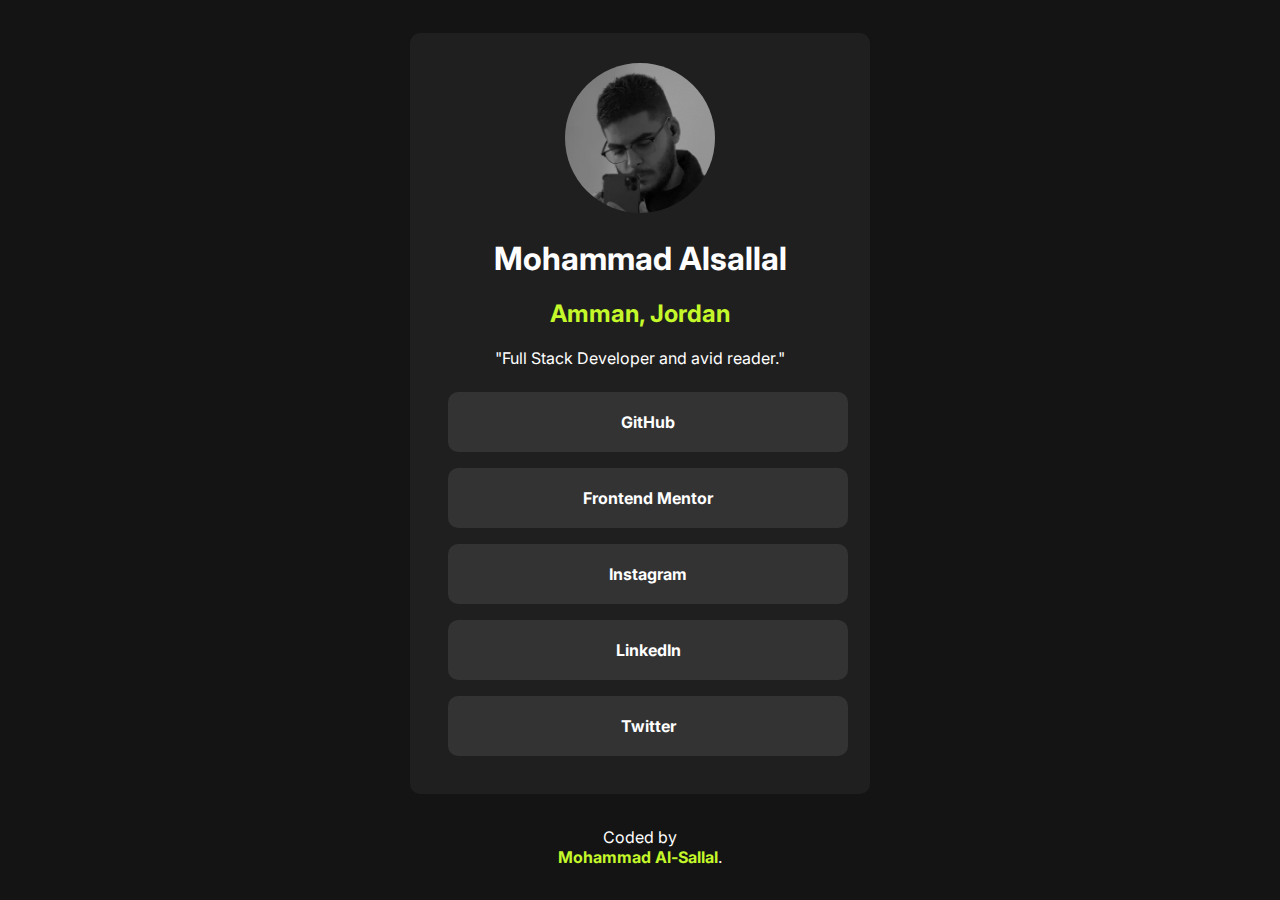
<file: index.html>
<!DOCTYPE html>
<html lang="en">
  <head>
    <meta charset="UTF-8">
    <meta name="viewport" content="width=device-width, initial-scale=1.0">
    <link rel="icon" type="image/png" sizes="32x32"
      href="social-links-profile-main/assets/images/favicon-32x32.png">
    <link rel="stylesheet" href="social-links-profile-main/style.css">
    <title>Frontend Mentor | Social links profile</title>
  </head>
  <body>

    <div class="container">
      <img class="PFP"
        src="social-links-profile-main/assets/images/FullSizeRender.jpg"
        alt="pfp">
      <h1>Mohammad Alsallal</h1>
      <h2>Amman, Jordan</h2>
      <p>"Full Stack Developer and avid reader."</p>
      <div class="Lnks"><a href="https://github.com/mohasallal">GitHub</a></div>
      <div class="Lnks"><a
          href="https://www.frontendmentor.io/profile/mohasallal">Frontend
          Mentor</a></div>
      <div class="Lnks"><a
          href="https://www.instagram.com/sallal04/">Instagram</a></div>
      <div class="Lnks"><a
          href="https://www.linkedin.com/in/mohammad-al-sallal-1731142b5/">LinkedIn</a></div>
      <div class="Lnks"><a
          href="https://twitter.com/RealMrSallal">Twitter</a></div>
    </div>
    <div class="attribution">
      <!-- Challenge by <a href="https://www.frontendmentor.io?ref=challenge"
        target="_blank">Frontend Mentor</a>. -->
      Coded by <br><a
        href="https://mohasallal.github.io/social-links-profile/">Mohammad
        Al-Sallal</a>.
    </div>
  </body>
</html>
</file>
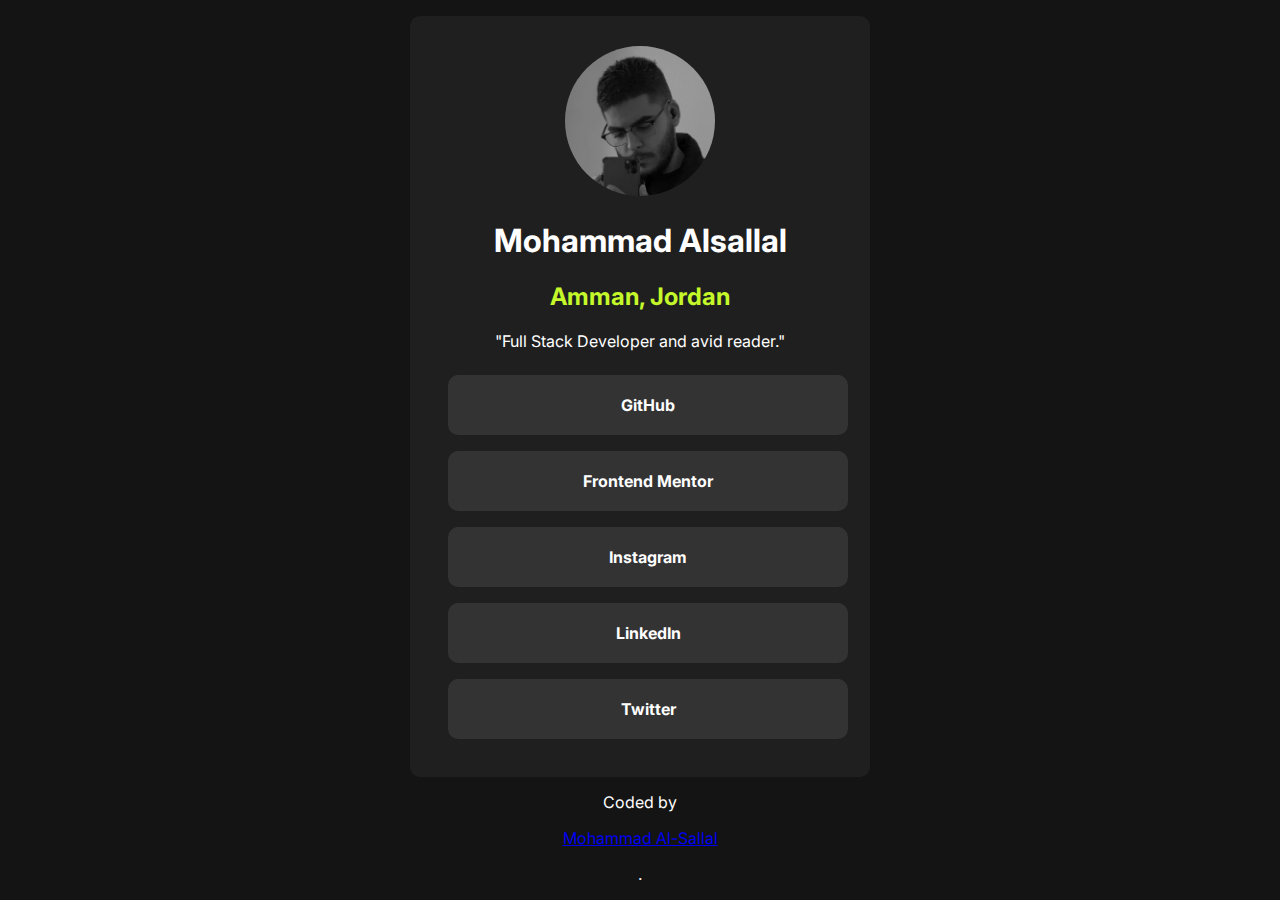
<file: social-links-profile-main/index.html>
<!DOCTYPE html>
<html lang="en">
  <head>
    <meta charset="UTF-8">
    <meta name="viewport" content="width=device-width, initial-scale=1.0">
    <link rel="icon" type="image/png" sizes="32x32"
      href="./assets/images/favicon-32x32.png">
    <link rel="stylesheet" href="style.css">
    <title>Frontend Mentor | Social links profile</title>
  </head>
  <body>

    <div class="container">
      <img class="PFP" src="assets/images/FullSizeRender.jpg"
        alt="pfp">
      <h1>Mohammad Alsallal</h1>
      <h2>Amman, Jordan</h2>
      <p>"Full Stack Developer and avid reader."</p>
      <div class="Lnks"><a href="https://github.com/mohasallal">GitHub</a></div>
      <div class="Lnks"><a
          href="https://www.frontendmentor.io/profile/mohasallal">Frontend
          Mentor</a></div>
      <div class="Lnks"><a
          href="https://www.instagram.com/sallal04/">Instagram</a></div>
      <div class="Lnks"><a
          href="https://www.linkedin.com/in/mohammad-al-sallal-1731142b5/">LinkedIn</a></div>
      <div class="Lnks"><a
          href="https://twitter.com/RealMrSallal">Twitter</a></div>
    </div>
    <!-- <div class="attribution">
      Challenge by <a href="https://www.frontendmentor.io?ref=challenge"
        target="_blank">Frontend Mentor</a>. -->
      Coded by <br><a href="#">Mohammad Al-Sallal</a>.
    </div>
  </body>
</html>
</file>
<file: social-links-profile-main/style.css>
@import url('https://fonts.googleapis.com/css2?family=Inter:wght@100..900&family=Poppins:ital,wght@0,100;0,200;0,300;0,400;0,500;0,600;0,700;0,800;0,900;1,100;1,200;1,300;1,400;1,500;1,600;1,700;1,800;1,900&display=swap');

:root{
    --WhiteColor: hsl(0, 0%, 100%);
    --GreyColor: hsl(0, 0%, 20%);
    --DarkGreyColor: hsl(0, 0%, 12%);
    --OffBlackColor: hsl(0, 0%, 8%);
    --GreenishYellowColor: hsl(75, 94%, 57%);
}

body{
    font-family: "Inter", sans-serif;
    margin: 0;
    padding: 0;
    box-sizing: border-box;
    background-color: var(--OffBlackColor);
    width: 100dvw;
    height: 100svh;
    color: var(--WhiteColor);
    display: flex;
    justify-content: space-evenly;
    align-items: center;
    flex-direction: column;
    text-align: center;
}

.container{
    width: 400px;
    text-align: center;
    background-color: var(--DarkGreyColor);
    padding: 30px;
    border-radius: 10px;
}

.PFP{
    width: 150px;
    border-radius: 50%;
}

h2{
    color: var(--GreenishYellowColor);
}

.Lnks {
    display: inline-block;
    border-radius: 10px;
    margin: 8px;
    background-color: var(--GreyColor);
    width: 100%;
}

.Lnks a {
    display: block;
    font-weight: bold;
    text-decoration: none;
    color: var(--WhiteColor);
    cursor: pointer;
    border-radius: inherit;
    padding: 20px;
}

.Lnks:hover, .Lnks:hover a{
    background-color: var(--GreenishYellowColor);
    color: var(--DarkGreyColor);
    transition-duration: 0.5s;
    transition-timing-function: ease-in-out;
}

.attribution a{
    text-decoration: none;
    color: var(--GreenishYellowColor);
    font-weight: bold;
}

@media screen and (max-width: 600px) {
    body{
        height: 100%;
        padding: 20px;
        display: flex;
        text-align: center;
    }

    h1{
        font-size: 25px;
    }

    .container{
        width: 80%;
        margin: 15px;
    }
}
</file>
